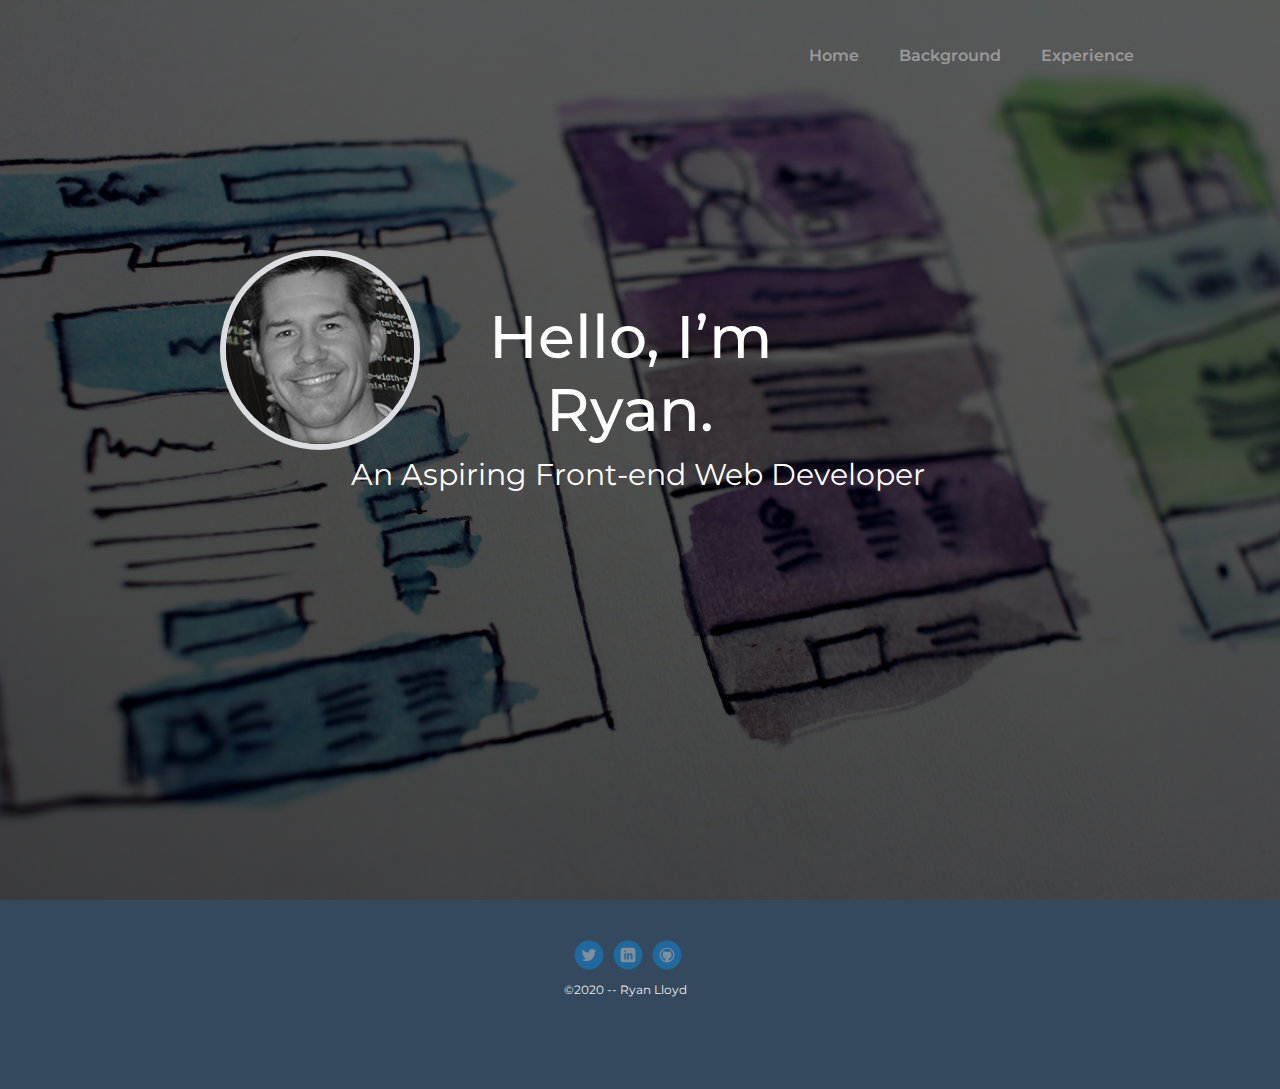
<file: index.html>
<!doctype html>
<html lang="en">
<head>
    <meta charset="utf-8">
    <title>Ryan Lloyd's Profile</title>
    <meta name="viewport" content="width=device-width, initial-scale=1.0">
    <link rel="stylesheet" href="css/styles.css">
    <link href="https://fonts.googleapis.com/css2?family=Montserrat:wght@100;300;400;500;600;900&display=swap" rel="stylesheet">
</head>

<body>
    <header>
        <div class="row">
            <nav class="top-nav">
            <ul class="nav">
                <li><a href="#">Home</a></li>
                <li><a href="background.html">Background</a></li>
                <li><a href="experience.html">Experience</a></li>
            </ul>
            </nav>
        </div>
        
        <div class="tag-box">
            <img src="img/me.png" alt="Profile Image of Ryan Lloyd" class="profile-image">
            <h1 class="tag-name">Hello, I’m Ryan.</h1>
            <p class="tag location">An Aspiring Front-end Web Developer</p>
        </div>
    </header>
<footer>
    <ul>
        <li><a href="https://twitter.com/ryclloyd" class="social twitter" target="_blank">Twitter</a></li>
        <li><a href="http://www.linkedin.com/in/ryanclloyd" class="social linkedin" target="_blank">LinkedIn</a></li>
        <li><a href="https://github.com/ryclloyd" class="social github" target="_blank">Github</a></li>
    </ul>
    <p class="copyright">&copy;2020 -- Ryan Lloyd</p>
</footer>
</body>
</html>
</file>
<file: css/styles.css>
/* Global Layout Set-up */

/* --------------------- */
/*  HEADER
/* --------------------- */

* { 
  box-sizing: border-box;
}
  
body {
    margin: 0;
    padding: 0;
    text-align: center;
    font-family: Montserrat, sans-serif;
    color: #222;
    background: #34495E;
}
/* Link Styles */


h2 {
    font-size: 30px;
    font-weight: 500;
    padding-top: 20px;
}

.h2-home {
    color: #fff;
    font-size: 30px;
    font-weight: 500;
    padding-top: 20px;
}

h3 {
    text-align: left;
    font-size: 20px;
    font-weight: 600;
}

.shadow {
    color: #000;
    text-shadow: 0px 2px 3px rgba(103, 122, 141, 0.85);
}


/* --------------------- */
/*  HEADER
/* --------------------- */

.top-nav {
    width: 100%;
    min-height: 60px;
    padding: 10px;
    position: absolute;
}

.nav {
    float: right;
    display: flex;
    justify-content: space-around;
    font-weight: 600;
    list-style-type: none;
    margin-right: 10%;
}

.nav .name {
    display: block;
    margin-right: auto;
}

.nav li {
    padding: 10px 10px 10px 10px;
    margin-left: 20px;
}

a {
    text-decoration: none;
    color: #999;
}

a:hover {
    color: #fff;
}

.nav a {
  transition: all .2s;
}

.nav a:hover {
    color: #fff;
    border-bottom: 2px solid #fff;
}

header {
    text-align: center;
    background: linear-gradient(rgba(0, 0, 0, 0.65), rgba(0, 0, 0, 0.7)), url(img/header-bkgrd.jpg);
    background-size: cover;
    overflow: hidden;
    padding-top: 10px;
    height: 100vh;
}

.profile-image {
    float: left;
    position: inherit;
    margin-left: 220px;
    margin-top: -40px;
    height: 200px;
    width: auto;
    border-radius: 50%;
    border: 6px solid #dcdde1;
    transition: all .2s;
}

header .profile-image:hover {
    transform: scale(1.2) rotate(25deg);
}

.tag-box {
    margin-top: 280px;
}

.tag {
    color: #fff;
    font-size: 30px;
    border-radius: 5px;
    margin-right: 5px;
} 

.tag-name {
    color: #fff;
    font-size: 60px;
    font-weight: 500;
    padding: 10px;
    border-radius: 5px;
    margin-right: 430px;
    margin-bottom: -30px;
}

/* --------------------- */
/*  BKGROUND - GOALS
/* --------------------- */

.header-bkgrd {
    text-align: center;
    background: linear-gradient(rgba(0, 0, 0, 0.65), rgba(0, 0, 0, 0.7)), url(img/header-bkgrd.jpg);
    background-size: cover;
    overflow: hidden;
    padding-top: 10px;
    height: 200px;
}

.flex {
    display: flex; 
    flex-wrap:wrap;
    max-width: 1200px;
    justify-content: space-around;
    margin: 30px auto;
    margin-top: 30px;
    text-align: center;
  }

.box {
    color: #000;
    margin: 60px;
    margin-top: 20px;
    padding: 20px 40px 40px;
    width: 1140px;
    height: 500px;
    text-align: center;
    vertical-align: middle;
    background-image: url(img/seigaiha.png);
    background-size: cover;
    border-radius: 6px;
    border-color: #000;
    border-width: 10px;
    transition: all .5s;
}

/* Code Icons */

.code-icons {
    width: 100%;
    list-style: none;
    float: left;
}

.code-icons li {
    display: inline-block;
    vertical-align: middle;
    margin-bottom: -30px;
    margin-top: 10px
}

.uiux-icons {
    width: 100%;
    list-style: none;
}

.html {
    height: 60px;
    width: auto;
    padding-right: 15px;
}

.css {
    height: 60px;
    width: auto;
    padding-right: 5px;
}

.js {
    height: 76px;
    width: auto;
    margin-right: -3px;
}

.react {
    height: 76px;
    width: auto;
    padding-right: 25px;
}

.uiux {
    height: 105px;
    width: auto;
    padding-right: 25px
}

.cartoon {
    height: 150px;
    width: auto;
    margin-top: 30px;
}

.quote {
    width: 1000px;
    color: #fff;
    font-size: 18px;
    margin-bottom: 80px;
}

.back-to-top {
    text-transform: uppercase;
    padding-bottom: 30px;
}


/* --------------------- */
/*  EXPERIENCE
/* --------------------- */

.header-exp {
    text-align: center;
    background: linear-gradient(rgba(0, 0, 0, 0.65), rgba(0, 0, 0, 0.7)), url(img/header-bkgrd.jpg);
    background-size: cover;
    overflow: hidden;
    padding-top: 10px;
    height: 200px;
}

.box-exp {
    margin: 60px;
    margin-top: 20px;
    padding: 20px 40px 40px;
    width: 1140px;
    height: 950px;
    text-align: center;
    vertical-align: middle;
    background-image: url(img/seigaiha.png);
    background-size: cover;
    border-radius: 6px;
    border-color: #000;
    border-width: 10px;
    transition: all .5s;
}

.flex-exp {
    display: flex; 
    flex-wrap:wrap;
    max-width: 1200px;
    justify-content: space-around;
    margin: 30px auto;
    margin-top: 30px;
    text-align: center;
  }

.profile-image-exp {
    float: left;
    position: inherit;
    margin-left: 220px;
    margin-top: 10px;
    height: 150px;
    width: auto;
    border-radius: 50%;
    border: 5px solid #dcdde1;
    transition: all .2s;
}

.flex {
    display: flex; 
    flex-wrap: wrap;
    max-width: 1200px;
    justify-content: space-around;
    margin: 30px auto;
    margin-top: 30px;
    text-align: center;
  }

.box {
    margin: 60px;
    margin-top: 20px;
    padding: 20px 40px 40px 30px;
    width: 1140px;
    background-image: url(img/seigaiha.png);
    background-size: cover;
    border-radius: 6px;
    border-width: 10px;
    display: inline-block;
}

.education,
.professional,
.technical {
    width: 380px;
    padding: 10px;
    text-align: center;
}


.education-ul li,
.prof-ul li,
.tech-ul li {
    list-style: none;
    text-align: left;
}

.portfolio {
    height: 250px;
    width: auto;
    float: right;
    margin-right: 220px;
    margin-top: -550px;
    vertical-align: middle;
}

/* --------------------- */
/*  FOOTER
/* --------------------- */

footer {
    width: 100%;
    min-height: 30px;
    padding-bottom: 40px;
}

footer .copyright {
    top: -8px;
    font-size: .75em
}

footer ul {
    list-style-type: none;
    margin: 0;
    padding: 0;
}

footer ul li {
    display: inline-block;
}

a.social {
    display: inline-block;
    text-indent: -9999px;
    margin-left: 5px;
    width: 30px;
    height: 30px;
    background-size: 30px 30px;
    opacity: .4;
    transition: all .5s;
}
a.twitter {
    background-image: url(img/twitter.svg);
}
a.linkedin {
    background-image: url(img/linkedin.svg);
}
a.github {
    background-image: url(img/github.svg);
}
a.social:hover {
    opacity: 1;
}
.clearfix {
    clear: both;
}

/* Styles for larger screens */
@media screen and (min-width: 720px) {
  

  footer {
    padding-right: 30px;
    color: #efefef;
    font-size: 1em;
    max-width: 1200px;
    margin: 40px auto;
  }

}
</file>
